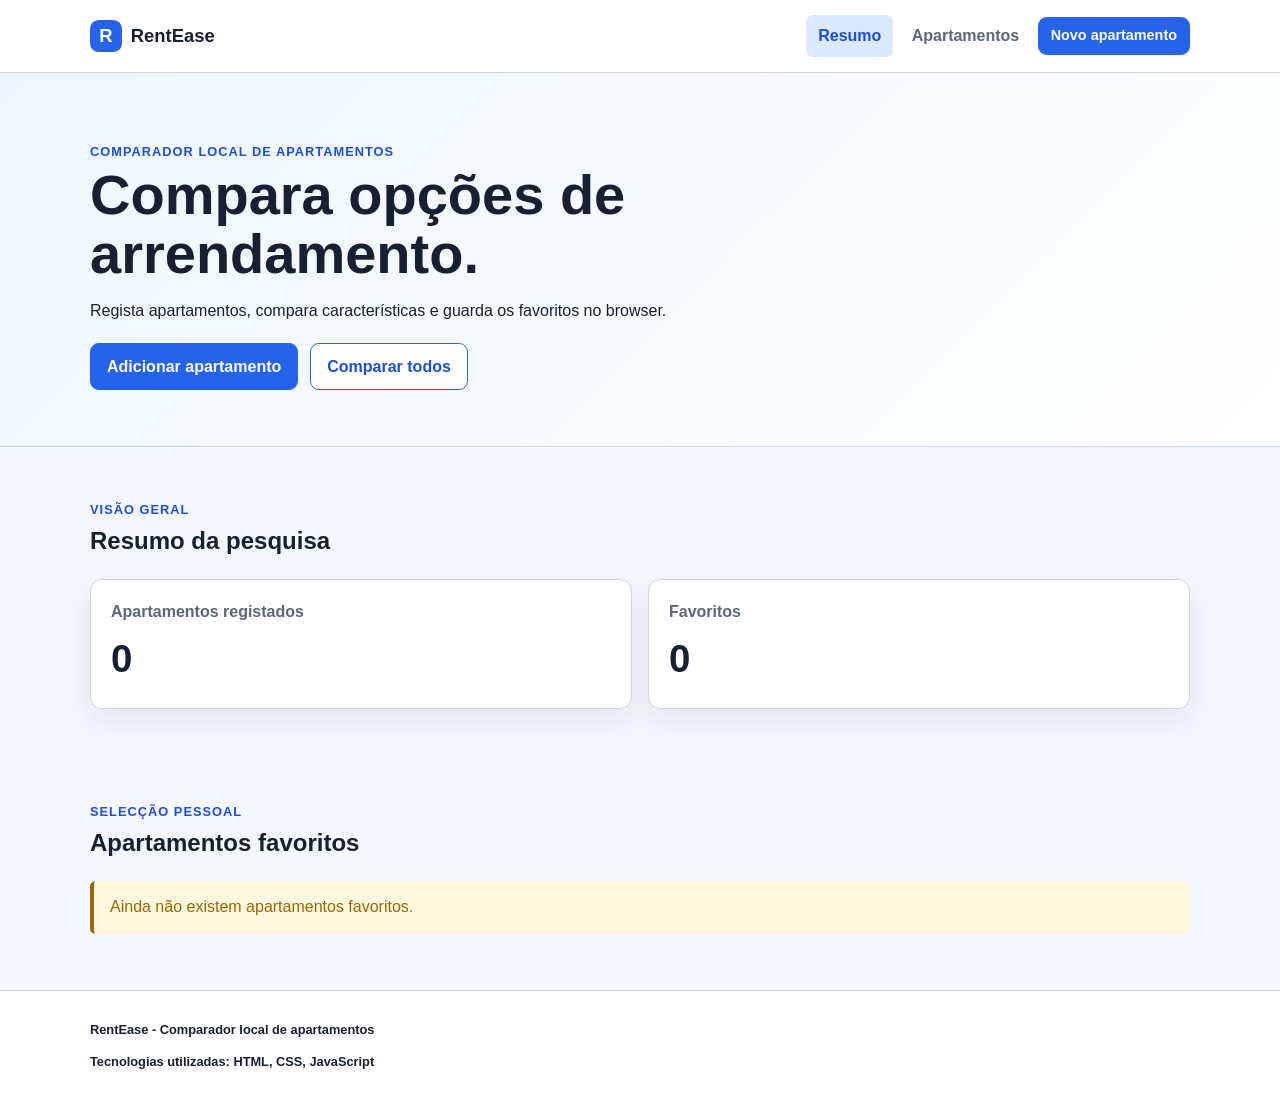
<file: index.html>
<!doctype html>
<html lang="pt-PT">
<head>
  <meta charset="UTF-8">
  <meta name="viewport" content="width=device-width, initial-scale=1.0">
  <meta name="description" content="Resumo e apartamentos favoritos guardados no RentEase.">
  <title>RentEase — Resumo</title>
  <link rel="icon" href="data:,">
  <link rel="stylesheet" href="css/styles.css">
  <script src="js/storage.js" defer></script>
  <script src="js/home.js" defer></script>
</head>
<body>
  <header class="site-header">
    <nav class="nav container">
      <a class="brand" href="index.html">
        <span class="brand__mark">R</span>
        <span>RentEase</span>
      </a>

      <div class="nav__links">
        <a class="current-page" href="index.html">Resumo</a>
        <a href="flats.html">Apartamentos</a>
        <a class="button button--small" href="new-flat.html">Novo apartamento</a>
      </div>
    </nav>
  </header>

  <main>
    <section class="page-hero">
      <div class="container">
        <p class="eyebrow">Comparador local de apartamentos</p>
        <h1>Compara opções de arrendamento.</h1>
        <p>Regista apartamentos, compara características e guarda os favoritos no browser.</p>

        <div class="hero-actions">
          <a class="button" href="new-flat.html">Adicionar apartamento</a>
          <a class="button button--secondary" href="flats.html">Comparar todos</a>
        </div>
      </div>
    </section>

    <section class="container summary-section">
      <div class="section-heading">
        <p class="eyebrow">Visão geral</p>
        <h2>Resumo da pesquisa</h2>
      </div>

      <div class="stats-grid">
        <article class="stat-card">
          <span class="stat-card__label">Apartamentos registados</span>
          <strong class="stat-card__value" id="totalFlatsCount">0</strong>
        </article>

        <article class="stat-card">
          <span class="stat-card__label">Favoritos</span>
          <strong class="stat-card__value" id="favouriteFlatsCount">0</strong>
        </article>
      </div>
    </section>

    <section class="container content-section">
      <div class="section-heading">
        <p class="eyebrow">Selecção pessoal</p>
        <h2>Apartamentos favoritos</h2>
      </div>

      <div id="homeFeedback" class="feedback" hidden></div>
      <div id="favouriteList" class="property-grid"></div>
    </section>
  </main>

  <!-- TODO HTML-1: acrescenta um footer com o nome do projecto e as tecnologias utilizadas. --> 
  <footer class="site-footer">
    <div class="container">
      <p>RentEase - Comparador local de apartamentos</p>
      <p>Tecnologias utilizadas: HTML, CSS, JavaScript</p>
    </div>
  </footer>
</body>
</html>
</file>
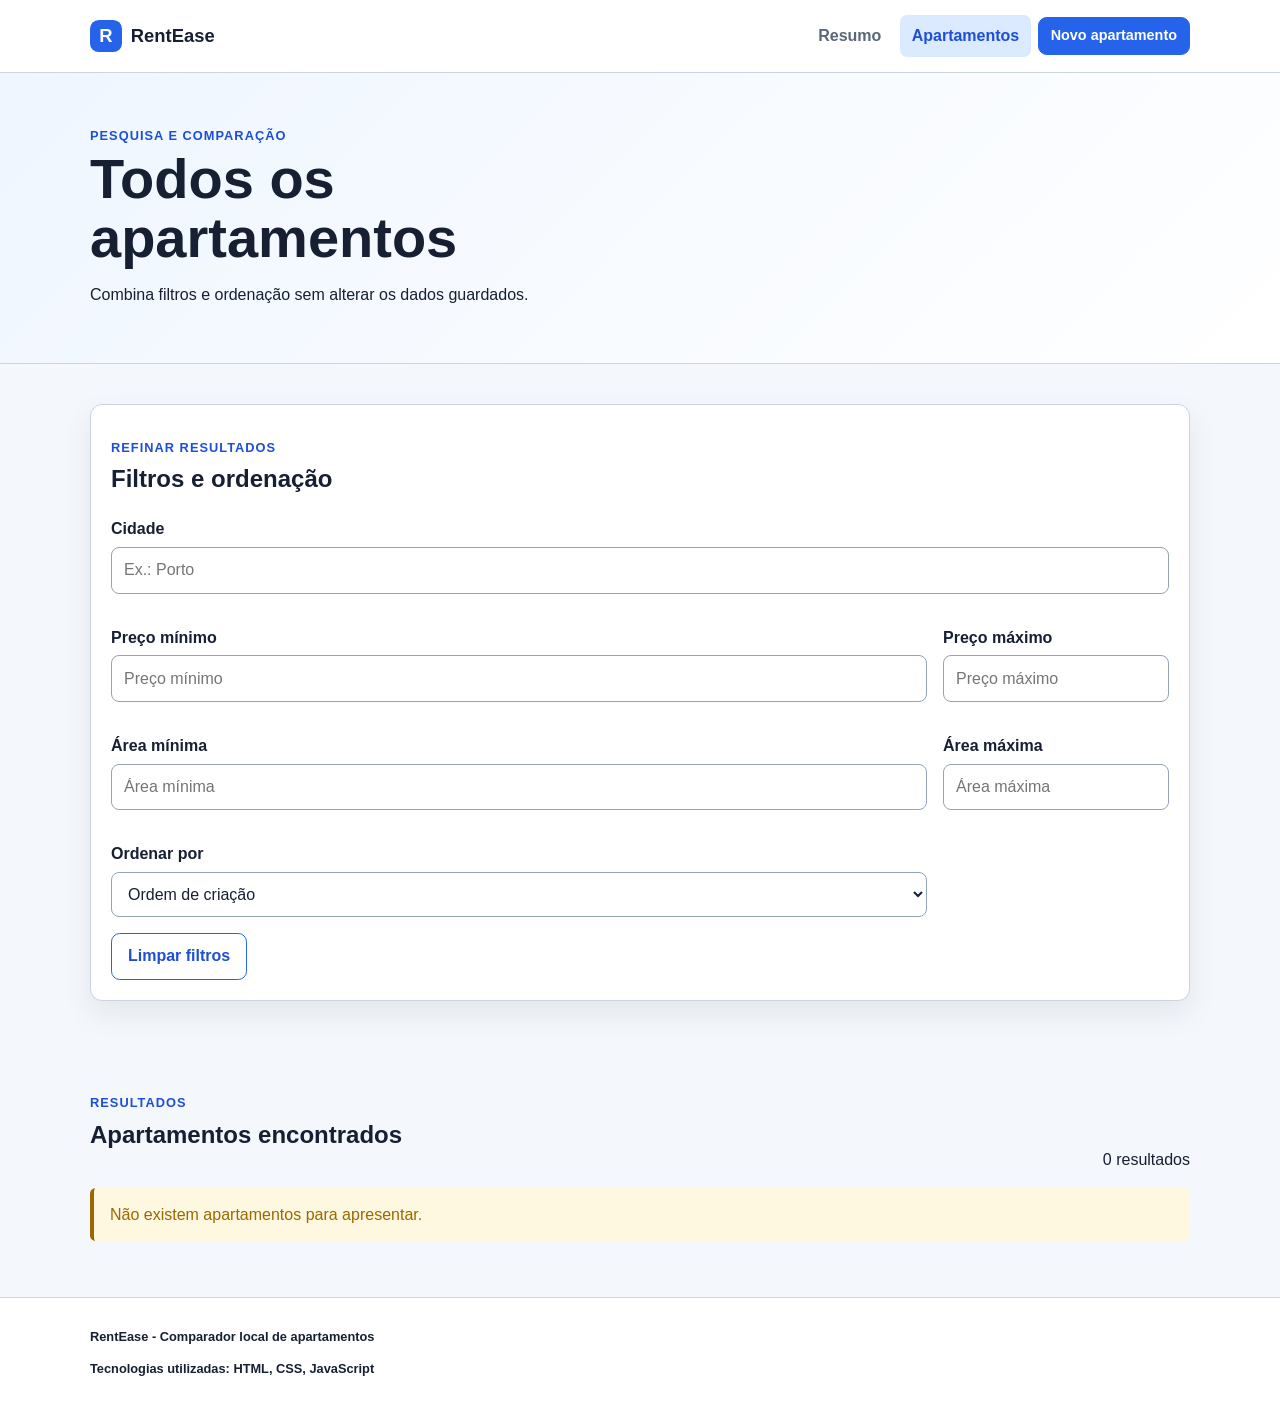
<file: flats.html>
<!doctype html>
<html lang="pt-PT">
<head>
  <meta charset="UTF-8">
  <meta name="viewport" content="width=device-width, initial-scale=1.0">
  <meta name="description" content="Lista, filtra e ordena os apartamentos guardados no RentEase.">
  <title>RentEase — Apartamentos</title>
  <link rel="icon" href="data:,">
  <link rel="stylesheet" href="css/styles.css">
  <script src="js/storage.js" defer></script>
  <script src="js/flats.js" defer></script>
</head>
<body>
  <header class="site-header">
    <nav class="nav container">
      <a class="brand" href="index.html">
        <span class="brand__mark">R</span>
        <span>RentEase</span>
      </a>

      <div class="nav__links">
        <a href="index.html">Resumo</a>
        <a class="current-page" href="flats.html">Apartamentos</a>
        <a class="button button--small" href="new-flat.html">Novo apartamento</a>
      </div>
    </nav>
  </header>

  <main>
    <section class="page-title">
      <div class="container">
        <p class="eyebrow">Pesquisa e comparação</p>
        <h1>Todos os apartamentos</h1>
        <p>Combina filtros e ordenação sem alterar os dados guardados.</p>
      </div>
    </section>

    <section class="container content-section">
      <form id="filtersForm" class="filters-panel">
        <div class="section-heading">
          <p class="eyebrow">Refinar resultados</p>
          <h2>Filtros e ordenação</h2>
        </div>

        <div class="filters-grid">
          <div class="field field--wide">
            <label for="cityFilter">Cidade</label>
            <input id="cityFilter" name="city" type="search" placeholder="Ex.: Porto">
          </div>

          <div class="field">
            <!-- TODO HTML-2: acrescenta um label associado a minPriceFilter. -->
            <label for="minPriceFilter">Preço mínimo</label>
            <input id="minPriceFilter" name="minPrice" type="number" min="0" step="0.01" placeholder="Preço mínimo">
          </div>

          <div class="field">
            <!-- TODO HTML-3: acrescenta um label associado a maxPriceFilter. -->
            <label for="maxPriceFilter">Preço máximo</label>
            <input id="maxPriceFilter" name="maxPrice" type="number" min="0" step="0.01" placeholder="Preço máximo">
          </div>

          <div class="field">
            <!-- TODO HTML-4: acrescenta um label associado a minAreaFilter. -->  
            <label for="minAreaFilter">Área mínima</label>
            <input id="minAreaFilter" name="minArea" type="number" min="0" step="0.1" placeholder="Área mínima">
          </div>

          <div class="field">
            <!-- TODO HTML-5: acrescenta um label associado a maxAreaFilter. -->  
            <label for="maxAreaFilter">Área máxima</label>
            <input id="maxAreaFilter" name="maxArea" type="number" min="0" step="0.1" placeholder="Área máxima">
          </div>

          <div class="field">
            <label for="sortBy">Ordenar por</label>
            <select id="sortBy" name="sortBy">
              <option value="none">Ordem de criação</option>
              <option value="city">Cidade</option>
              <option value="price">Preço</option>
              <option value="area">Área</option>
            </select>
          </div>
        </div>

        <button id="clearFiltersButton" class="button button--secondary" type="reset">Limpar filtros</button>
      </form>
    </section>

    <section class="container content-section">
      <div class="section-heading section-heading--actions">
        <div>
          <p class="eyebrow">Resultados</p>
          <h2>Apartamentos encontrados</h2>
        </div>
        <output id="resultsCount">0 resultados</output>
      </div>

      <div id="flatsFeedback" class="feedback" hidden></div>
      <div id="flatList" class="property-grid"></div>
    </section>
  </main>

  <!-- TODO HTML-6: acrescenta um footer consistente com index.html. -->
  <footer class="site-footer">
    <div class="container">
      <p>RentEase - Comparador local de apartamentos</p>
      <p>Tecnologias utilizadas: HTML, CSS, JavaScript</p>
    </div>
  </footer>
</body>
</html>
</file>
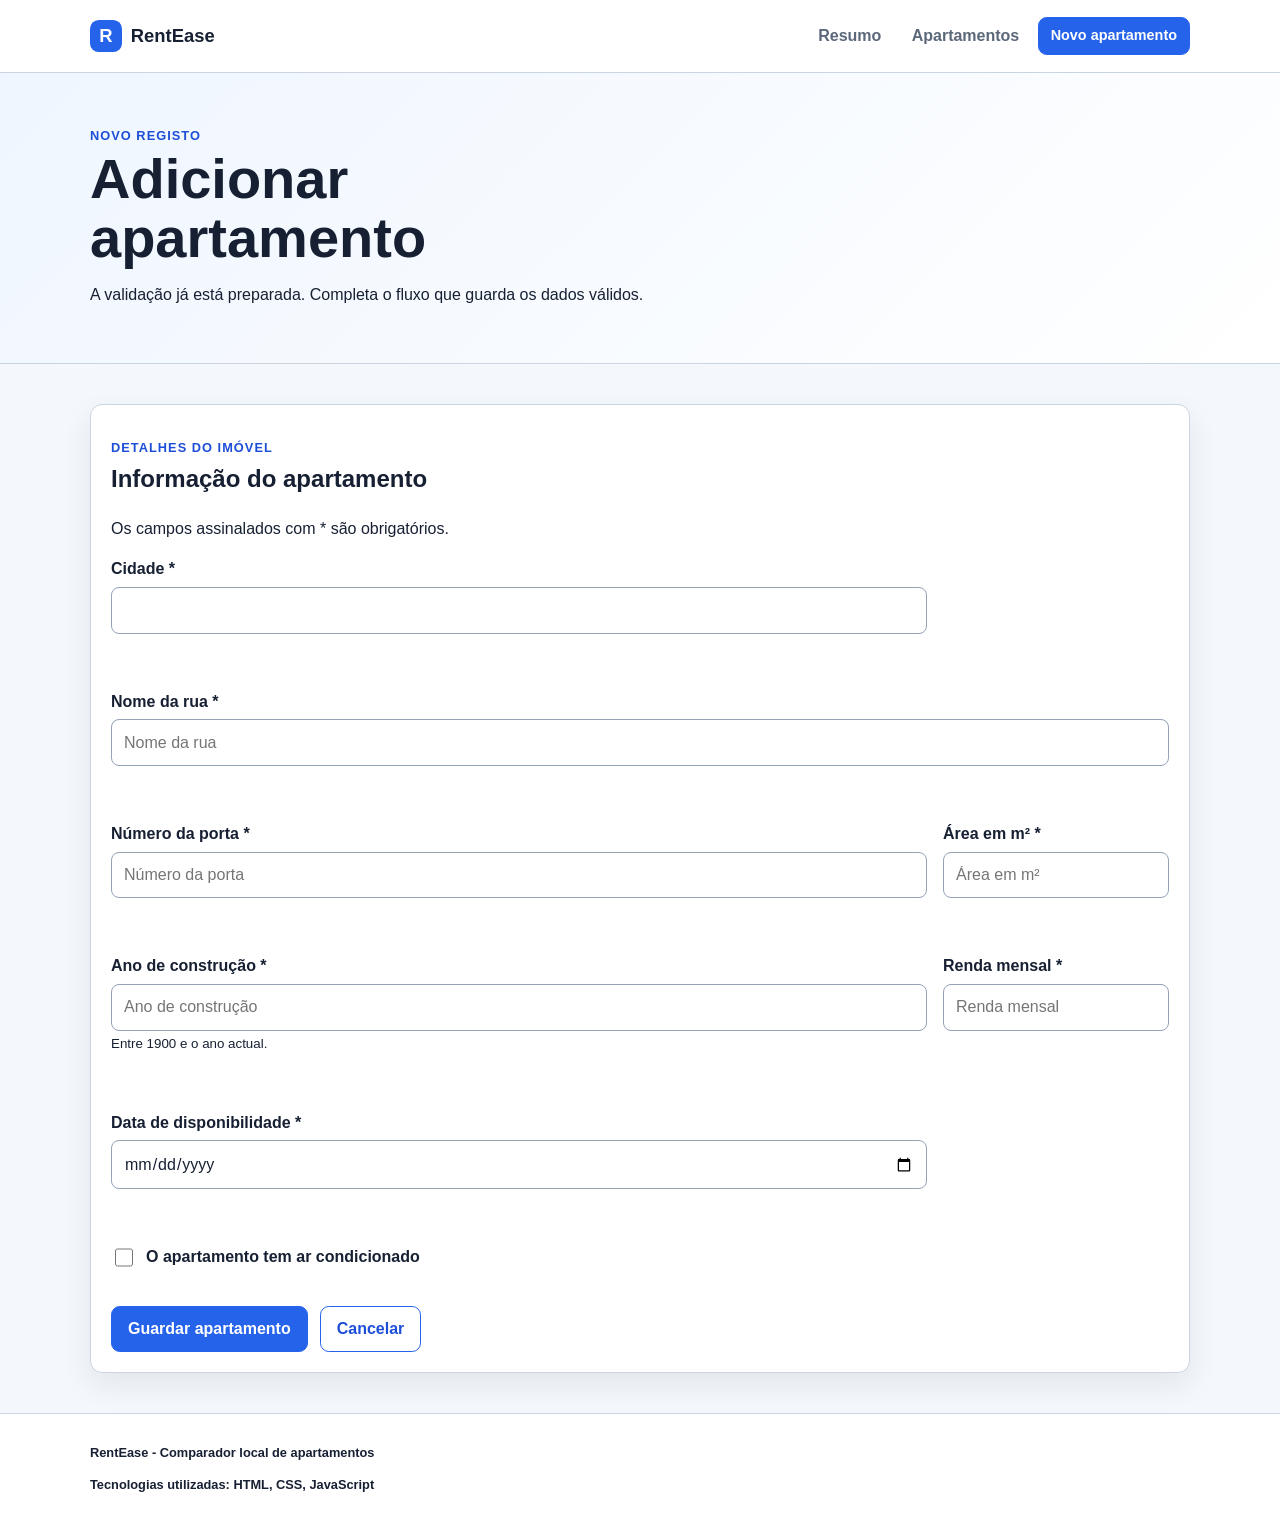
<file: new-flat.html>
<!doctype html>
<html lang="pt-PT">
<head>
  <meta charset="UTF-8">
  <meta name="viewport" content="width=device-width, initial-scale=1.0">
  <meta name="description" content="Regista um novo apartamento no RentEase.">
  <title>RentEase — Novo apartamento</title>
  <link rel="icon" href="data:,">
  <link rel="stylesheet" href="css/styles.css">
  <script src="js/storage.js" defer></script>
  <script src="js/new-flat.js" defer></script>
</head>
<body>
  <header class="site-header">
    <nav class="nav container">
      <a class="brand" href="index.html">
        <span class="brand__mark">R</span>
        <span>RentEase</span>
      </a>

      <div class="nav__links">
        <a href="index.html">Resumo</a>
        <a href="flats.html">Apartamentos</a>
        <a class="button button--small current-page" href="new-flat.html">Novo apartamento</a>
      </div>
    </nav>
  </header>

  <main>
    <section class="page-title">
      <div class="container">
        <p class="eyebrow">Novo registo</p>
        <h1>Adicionar apartamento</h1>
        <p>A validação já está preparada. Completa o fluxo que guarda os dados válidos.</p>
      </div>
    </section>

    <section class="container content-section">
      <form id="newFlatForm" class="form-card" novalidate>
        <div class="section-heading">
          <p class="eyebrow">Detalhes do imóvel</p>
          <h2>Informação do apartamento</h2>
        </div>

        <p>Os campos assinalados com * são obrigatórios.</p>

        <div class="form-grid">
          <div class="field">
            <label for="city">Cidade *</label>
            <input id="city" name="city" type="text" required>
            <p id="cityError" class="field-error"></p>
          </div>

          <div class="field field--wide">
            <!-- TODO HTML-7: acrescenta um label associado a streetName. -->
            <label for="streetName">Nome da rua *</label>
            <input id="streetName" name="streetName" type="text" placeholder="Nome da rua" required>
            <p id="streetNameError" class="field-error"></p>
          </div>

          <div class="field">
            <!-- TODO HTML-8: acrescenta um label associado a streetNumber. -->
            <label for="streetNumber">Número da porta *</label>
            <input id="streetNumber" name="streetNumber" type="number" min="1" step="1" placeholder="Número da porta" required>
            <p id="streetNumberError" class="field-error"></p>
          </div>

          <div class="field">
            <!-- TODO HTML-9: acrescenta um label associado a areaSize. -->
            <label for="areaSize">Área em m² *</label>
            <input id="areaSize" name="areaSize" type="number" min="0" step="0.1" placeholder="Área em m²" required>
            <p id="areaSizeError" class="field-error"></p>
          </div>

          <div class="field">
            <!-- TODO HTML-10: acrescenta um label associado a yearBuilt. --> 
            <label for="yearBuilt">Ano de construção *</label>
            <input id="yearBuilt" name="yearBuilt" type="number" min="1900" step="1" placeholder="Ano de construção" required>
            <small>Entre 1900 e o ano actual.</small>
            <p id="yearBuiltError" class="field-error"></p>
          </div>

          <div class="field">
            <!-- TODO HTML-11: acrescenta um label associado a rentPrice. --> 
            <label for="rentPrice">Renda mensal *</label>
            <input id="rentPrice" name="rentPrice" type="number" min="0" step="0.01" placeholder="Renda mensal" required>
            <p id="rentPriceError" class="field-error"></p>
          </div>

          <div class="field">
            <!-- TODO HTML-12: acrescenta um label associado a dateAvailable. --> 
            <label for="dateAvailable">Data de disponibilidade *</label>
            <input id="dateAvailable" name="dateAvailable" type="date" required>
            <p id="dateAvailableError" class="field-error"></p>
          </div>

          <div class="field checkbox-field field--wide">
            <input id="hasAC" name="hasAC" type="checkbox">
            <label for="hasAC">O apartamento tem ar condicionado</label>
          </div>
        </div>

        <div id="formFeedback" class="feedback" hidden>
          <span id="formFeedbackText"></span>
          <a id="viewFlatsLink" href="flats.html" hidden>Ver apartamentos</a>
        </div>

        <div class="form-actions">
          <button class="button" type="submit">Guardar apartamento</button>
          <a class="button button--secondary" href="flats.html">Cancelar</a>
        </div>
      </form>
    </section>
  </main>

  <!-- TODO HTML-13: acrescenta um footer consistente com as restantes páginas. -->
  <footer class="site-footer">
    <div class="container">
      <p>RentEase - Comparador local de apartamentos</p>
      <p>Tecnologias utilizadas: HTML, CSS, JavaScript</p>
    </div>
  </footer>
</body>
</html>
</file>
<file: css/styles.css>
:root {
  --color-primary: #2563eb;
  --color-primary-dark: #1d4ed8;
  --color-primary-soft: #dbeafe;
  --color-ink: #172033;
  --color-muted: #5b687a;
  --color-border: #cbd5e1;
  --color-surface: #ffffff;
  --color-page: #f4f7fb;
  --color-success: #18794e;
  --color-danger: #b42318;
  --color-warning: #9a6700;
  --radius: 0.75rem;
  --shadow: 0 12px 30px rgba(23, 32, 51, 0.08);
}

* {
  box-sizing: border-box;
}

body {
  margin: 0;
  color: var(--color-ink);
  background: var(--color-page);
  font-family: Arial, Helvetica, sans-serif;
  line-height: 1.5;
}

a {
  color: var(--color-primary-dark);
}

button,
input,
select {
  font: inherit;
}

button,
a {
  -webkit-tap-highlight-color: transparent;
}

:focus-visible {
  outline: 3px solid #f59e0b;
  outline-offset: 3px;
}

.container {
  width: min(1100px, calc(100% - 2rem));
  margin-inline: auto;
}

.site-header {
  position: sticky;
  top: 0;
  z-index: 10;
  background: rgba(255, 255, 255, 0.96);
  border-bottom: 1px solid var(--color-border);
}

/* Exemplo de Flexbox. Usa a mesma lógica noutras zonas da interface. */
.nav {
  min-height: 4.5rem;
  display: flex;
  align-items: center;
  justify-content: space-between;
  flex-wrap: wrap;
  gap: 1rem;
  padding-block: 0.75rem;
}

.brand {
  display: inline-flex;
  align-items: center;
  gap: 0.55rem;
  color: var(--color-ink);
  font-size: 1.15rem;
  font-weight: 800;
  text-decoration: none;
}

.brand__mark {
  width: 2rem;
  height: 2rem;
  display: grid;
  place-items: center;
  color: white;
  background: var(--color-primary);
  border-radius: 0.55rem;
}

.nav__links {
  display: flex;
  align-items: center;
  flex-wrap: wrap;
  gap: 0.4rem;
}

.nav__links > a:not(.button) {
  padding: 0.55rem 0.75rem;
  color: var(--color-muted);
  border-radius: 0.45rem;
  font-weight: 700;
  text-decoration: none;
}

.nav__links > a:not(.button):hover,
.nav__links > a.current-page:not(.button) {
  color: var(--color-primary-dark);
  background: var(--color-primary-soft);
}

.button {
  min-height: 2.75rem;
  display: inline-flex;
  align-items: center;
  justify-content: center;
  padding: 0.65rem 1rem;
  color: white;
  background: var(--color-primary);
  border: 1px solid var(--color-primary);
  border-radius: 0.55rem;
  font-weight: 800;
  text-decoration: none;
  cursor: pointer;
}

.button:hover {
  background: var(--color-primary-dark);
  color: white;
}

.button--secondary {
  color: var(--color-primary-dark);
  background: white;
}

.button--small {
  min-height: 2.35rem;
  padding: 0.45rem 0.75rem;
  font-size: 0.9rem;
}

.button--danger {
  color: white;
  background: var(--color-danger);
  border-color: var(--color-danger);
}

.button--danger:hover {
  color: white;
  background: var(--color-warning);
  border-color: var(--color-warning);
}

.page-hero,
.page-title {
  padding: 3.5rem 0;
  background: linear-gradient(135deg, #eff6ff, #ffffff);
  border-bottom: 1px solid var(--color-border);
}

.page-title {
  padding-block: 2.5rem;
}

h1,
h2,
h3,
p {
  overflow-wrap: anywhere;
}

h1 {
  max-width: 18ch;
  margin: 0.3rem 0 0.75rem;
  font-size: clamp(2rem, 6vw, 3.5rem);
  line-height: 1.05;
}

h2,
h3 {
  margin-top: 0;
}

.eyebrow {
  margin-bottom: 0.25rem;
  color: var(--color-primary-dark);
  font-size: 0.8rem;
  font-weight: 900;
  letter-spacing: 0.08em;
  text-transform: uppercase;
}

.hero-actions,
.form-actions,
.property-card__actions {
  display: flex;
  flex-wrap: wrap;
  gap: 0.75rem;
  margin-top: 1.25rem;
}

.summary-section,
.content-section {
  padding-block: 2.5rem;
}

.section-heading {
  margin-bottom: 1rem;
}

.section-heading--actions {
  display: flex;
  align-items: end;
  justify-content: space-between;
  flex-wrap: wrap;
  gap: 1rem;
}

/* TODO CSS-1: apresenta .stats-grid e .property-grid com CSS Grid. */
.stats-grid,
.property-grid {
  display: grid;
  grid-template-columns: 1fr 1fr;
  gap: 1rem;
}
/* ------------------------------------------------------------ */

.stat-card,
.property-card,
.filters-panel,
.form-card {
  padding: 1.25rem;
  background: var(--color-surface);
  border: 1px solid var(--color-border);
  border-radius: var(--radius);
  box-shadow: var(--shadow);
}

.stat-card__label {
  display: block;
  color: var(--color-muted);
  font-weight: 700;
}

.stat-card__value {
  display: block;
  margin-top: 0.4rem;
  font-size: 2.4rem;
}

/* TODO CSS-2: cria grelhas para os campos de filtros e do formulário. */
.filters-grid,
.form-grid {
  display: grid;
  grid-template-columns: 1fr;
  gap: 1rem;
}
/* ------------------------------------------------------------ */

/* TODO CSS-3: faz os campos .field--wide ocuparem a largura necessária na grelha. */
.field--wide {
  grid-column: span 2;
}
/* ------------------------------------------------------------ */

.field {
  margin-bottom: 1rem;
}

.field label {
  display: block;
  margin-bottom: 0.35rem;
  font-weight: 800;
}

.field input,
.field select {
  width: 100%;
  min-height: 2.8rem;
  padding: 0.65rem 0.75rem;
  color: var(--color-ink);
  background: white;
  border: 1px solid #94a3b8;
  border-radius: 0.5rem;
}

.checkbox-field {
  display: flex;
  align-items: center;
  gap: 0.6rem;
}

.checkbox-field input {
  width: 1.15rem;
  min-height: 1.15rem;
}

.checkbox-field label {
  margin: 0;
}

/* A validação fornecida aplica esta classe aos campos inválidos. */
.field input.input-error {
  border-color: var(--color-danger);
  box-shadow: 0 0 0 3px rgba(180, 35, 24, 0.12);
}

.field-error {
  min-height: 1.25rem;
  margin: 0.25rem 0 0;
  color: var(--color-danger);
  font-size: 0.85rem;
  font-weight: 700;
}

.feedback {
  margin-block: 1rem;
  padding: 0.9rem 1rem;
  color: #075985;
  background: #e0f2fe;
  border-left: 4px solid #0284c7;
  border-radius: 0.35rem;
}

.feedback[data-type="success"] {
  color: var(--color-success);
  background: #ecfdf3;
  border-left-color: var(--color-success);
}

.feedback[data-type="error"] {
  color: var(--color-danger);
  background: #fff1f0;
  border-left-color: var(--color-danger);
}

.feedback[data-type="warning"] {
  color: var(--color-warning);
  background: #fff8e1;
  border-left-color: var(--color-warning);
}

.property-card__header {
  display: flex;
  align-items: start;
  justify-content: space-between;
  gap: 1rem;
}

.property-card__address,
.property-card__id {
  margin: 0.2rem 0 0;
  color: var(--color-muted);
}

/* TODO CSS-4: organiza os dados de cada cartão e destaca nome e valor. */
.property-card__facts,
.property-card__fact-label,
.property-card__fact-value {
  display: grid;
  grid-template-columns: 1fr;
  gap: .5rem;
  align-items: center;
}

.property-card__fact {
  display: flex;
  justify-content: space-between;
}

.property-card__fact-label {
  font-weight: bold;
}

/* ------------------------------------------------------------ */

.badge {
  padding: 0.3rem 0.55rem;
  color: #9a4b00;
  background: #fff0df;
  border-radius: 999px;
  font-size: 0.8rem;
  font-weight: 900;
}

/* TODO CSS-5: estiliza o footer que acrescentaste às três páginas. */
.site-footer {
  display: flex;
  align-items: center;
  justify-content: space-between;
  flex-wrap: wrap;
  gap: 1rem;
  padding: 1rem 0;
  background: var(--color-surface);
  border-top: 1px solid var(--color-border);
  font-size: 0.8rem;
  font-weight: 700;
}

/* TODO CSS-6: acrescenta regras específicas para ecrãs até 700px. */
@media (max-width: 700px) {
  .stats-grid,
  .property-grid {
    grid-template-columns: 1fr;
  }
  .field--wide {
    grid-column: span 1;
  }
  .filters-grid,
  .form-grid {
    grid-template-columns: 1fr;
  }
}
</file>
